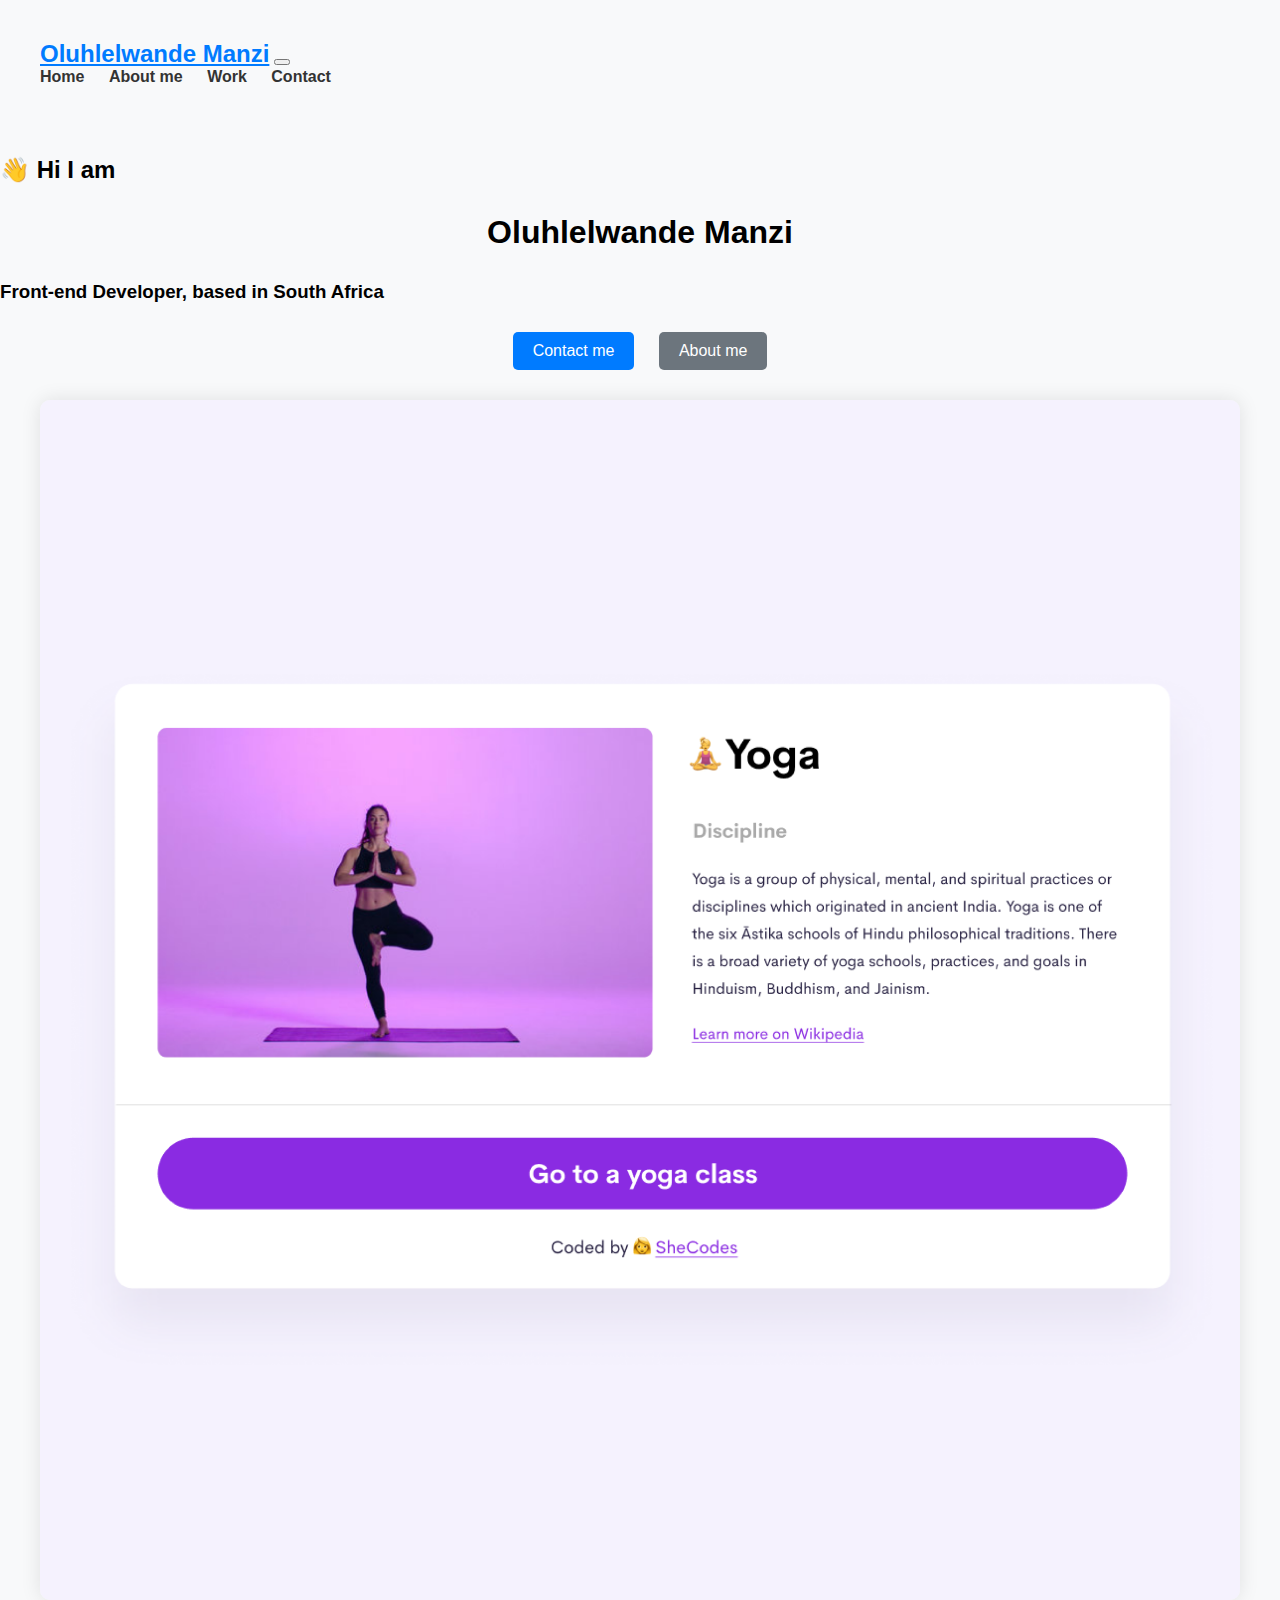
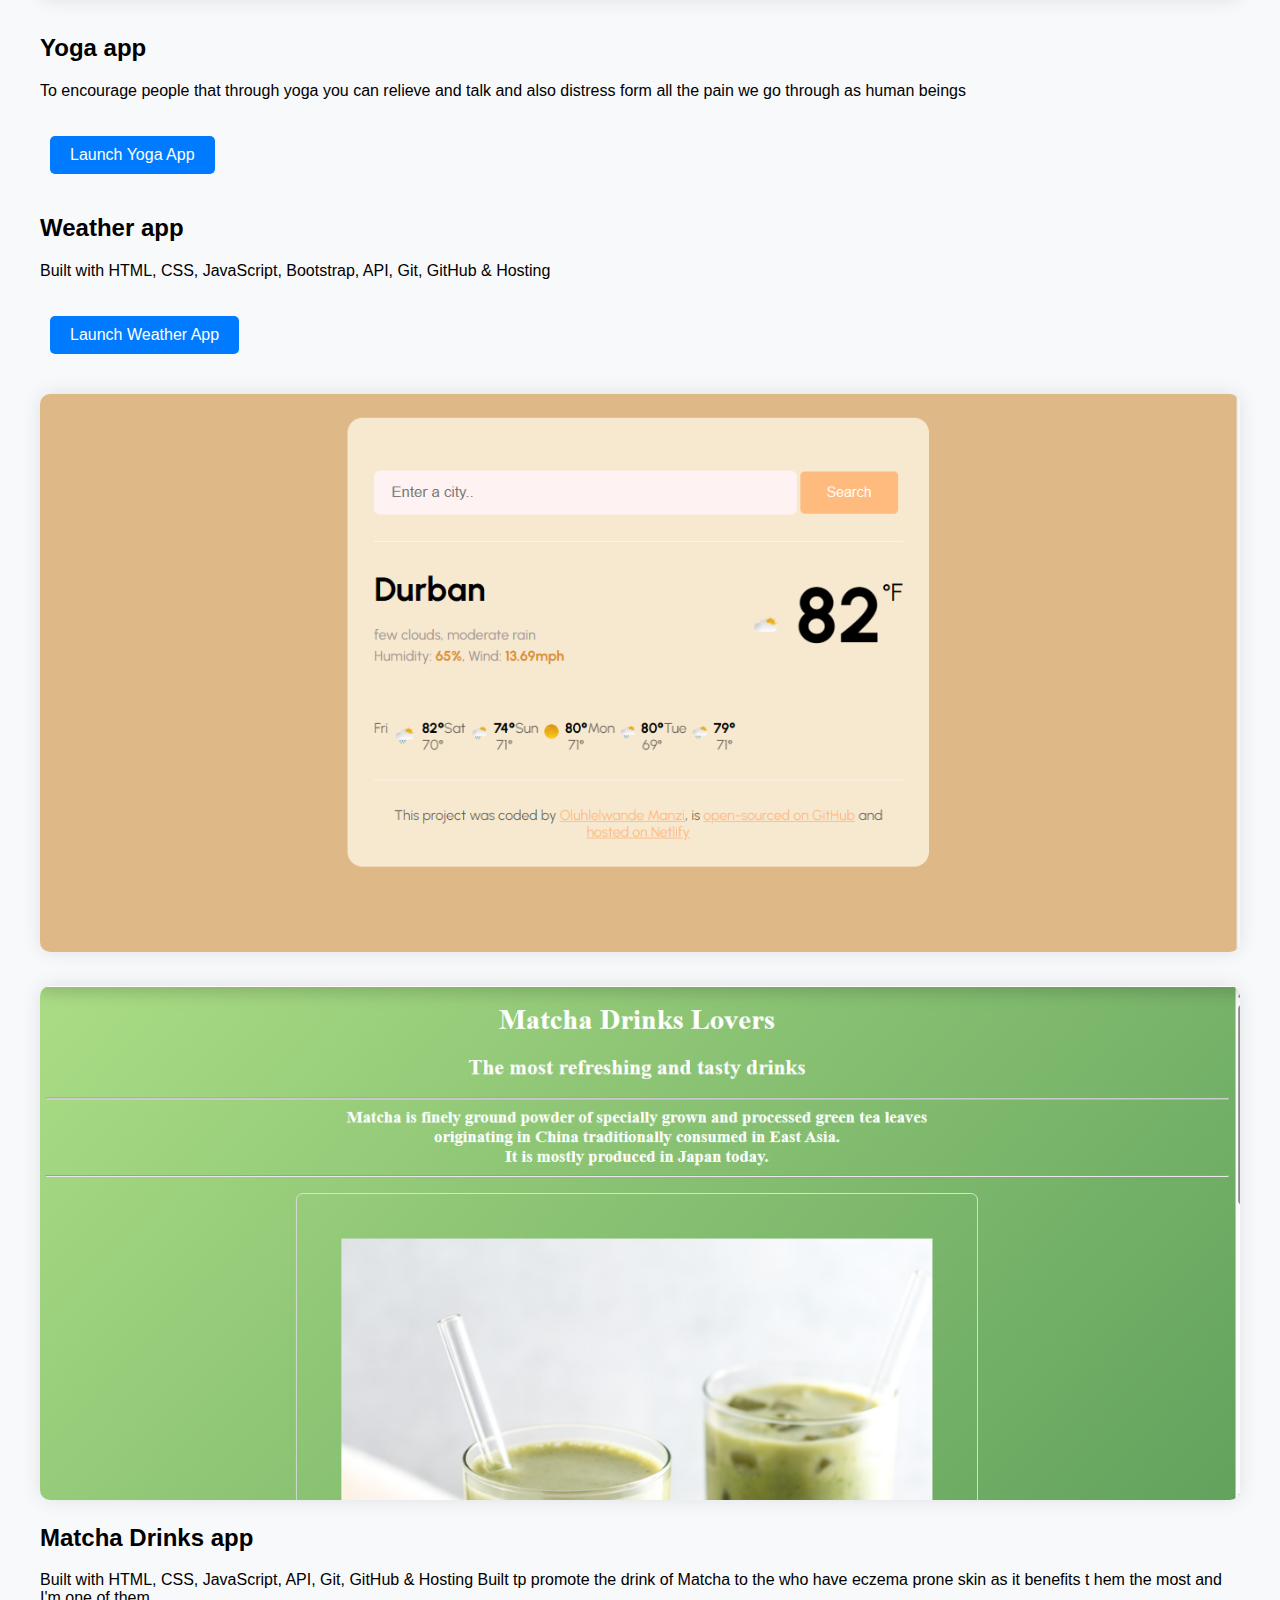
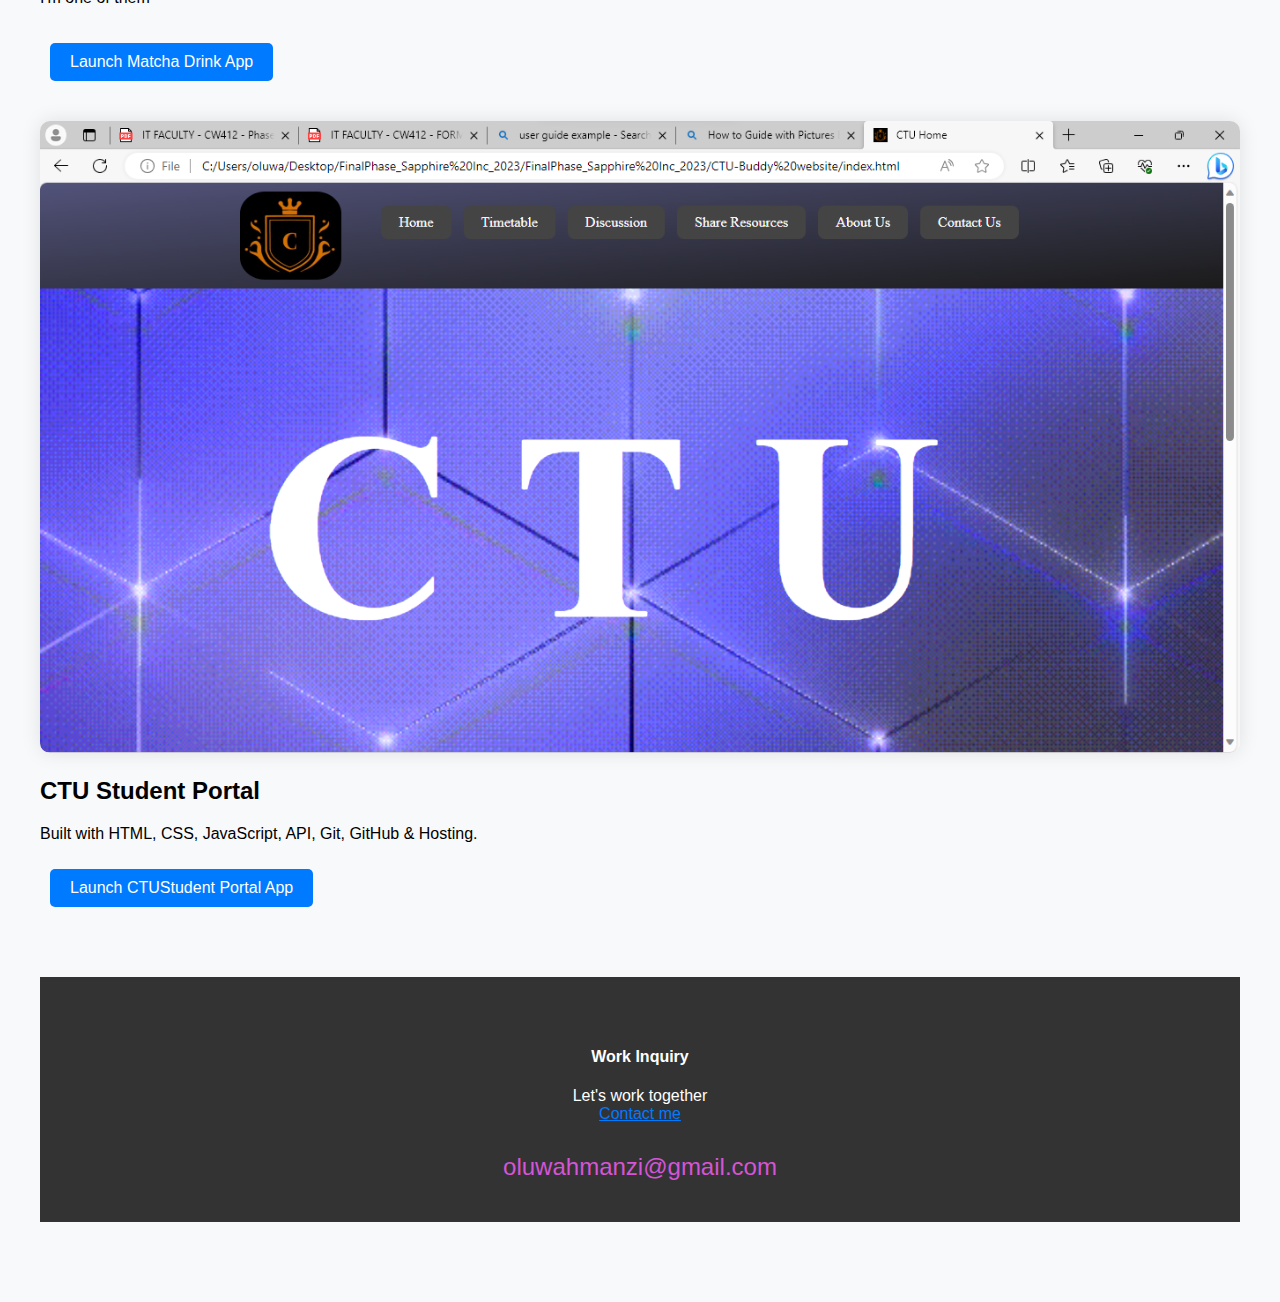
<file: index.html>
<!DOCTYPE html>
<html lang="en">
  <head>
    <meta charset="UTF-8" />
    <meta http-equiv="X-UA-Compatible" content="IE=edge" />
    <meta name="viewport" content="width=device-width, initial-scale=1.0" />
    <meta
      name="description"
      content="Oluhlelwande Manzi is a front-end developer based in South Africa, check out his projects and contact him for job inquiries"
    />
    <title>Front-end developer - Oluhlelwande Manzi</title>
    <link
      href="https://cdn.jsdelivr.net/npm/bootstrap@5.0.0-beta2/dist/css/bootstrap.min.css"
      rel="stylesheet"
      integrity="sha384-BmbxuPwQa2lc/FVzBcNJ7UAyJxM6wuqIj61tLrc4wSX0szH/Ev+nYRRuWlolflfl"
      crossorigin="anonymous"
    />
    <script
      src="https://cdn.jsdelivr.net/npm/bootstrap@5.0.0-beta2/dist/js/bootstrap.bundle.min.js"
      integrity="sha384-b5kHyXgcpbZJO/tY9Ul7kGkf1S0CWuKcCD38l8YkeH8z8QjE0GmW1gYU5S9FOnJ0"
      crossorigin="anonymous"
    ></script>
    <link rel="stylesheet" href="React.css" />
  </head>
  <body>
    <nav class="navbar navbar-expand-lg navbar-light bg-light fixed-top">
      <div class="container">
        <a class="navbar-brand" href="/" title="Homepage">Oluhlelwande Manzi</a>
        <button
          class="navbar-toggler"
          type="button"
          data-bs-toggle="collapse"
          data-bs-target="#navbarNav"
          aria-controls="navbarNav"
          aria-expanded="false"
          aria-label="Toggle navigation"
        >
          <span class="navbar-toggler-icon"></span>
        </button>
        <div class="collapse navbar-collapse" id="navbarNav">
          <ul class="navbar-nav">
            <li class="nav-item">
              <a
                class="nav-link active"
                aria-current="page"
                href="/"
                title="Homepage"
                >Home</a
              >
            </li>
            <li class="nav-item">
              <a class="nav-link" href="About me.html" title="About Oluhlelwande Manzi"
                >About me</a
              >
            <li class="nav-item">
              <a class="nav-link" href="work.html" title="Oluhlelwande's Work"
                >Work</a>
            </li>
            </li>
            <li class="nav-item">
              <a class="nav-link" href="Contact.html" title="Contact oluhlelwande Manzi"
                >Contact</a
              >
            </li>
            </li>
          </ul>
        </div>
      </div>
    </nav>
    <h2 class="text-center">👋 Hi I am</h2>
    <h1 class="text-center">Oluhlelwande Manzi</h1>
    <h3 class="text-center">Front-end Developer, based in South Africa</h3>
    <div class="navigation-links mb-5">
      <a
        href="Contact.html"
        class="primary-link"
        title="Contact oluhlelwande"
        >Contact me</a
      >
      <a href="About me.html" class="secondary-link" title="About Oluhlelwande Manzi"
        >About me</a
      >
    </div>
    <div class="container">
      <div class="row">
        <div class="col-sm-6">
          <img
            src="yoga.png"
            alt="Yoga project "
            class="img-fluid rounded d-none d-sm-block"
          />
        </div>
        <div class="col-sm-6">
          <h2 class="mb-3">Yoga app</h2>
          <p>
            To encourage people that through yoga you can relieve and talk and also distress form all the pain we go through as human beings
          </p>
          <div class="mt-5">
            <a href="#" class="primary-link project-link" title="Yoga project">Launch Yoga App</a>
          </div>
        </div>
      </div>
    
      <div class="row mt-5">
        <div class="col-sm-6">
          <h2 class="mb-3">Weather app</h2>
          <p>
            Built with HTML, CSS, JavaScript, Bootstrap, API, Git, GitHub & Hosting
          </p>
          <div class="mt-5">
            <a
              href="#"
              class="primary-link project-link"
              title="Weather project"
              >Launch Weather App</a
            >
          </div>
        </div>
        <div class="col-sm-6">
          <img
            src="Screenshot 2024-03-29 145223.png"
            class="img-fluid rounded d-none d-sm-block"
            alt="Weather project"
          />
        </div>

        
        <div class="col-6">
            <img src="Screenshot 2024-03-29 145307.png" class="img-fluid rounded" />
        </div>
        <div class="col-sm-6">
          <h2 class="mb-3">Matcha Drinks app</h2>
          <p>
            Built with HTML, CSS, JavaScript, API, Git, GitHub & Hosting
            Built tp promote the drink of Matcha to the who have eczema prone skin as it benefits t
            hem the most and I'm one of them
          </p>
          <div class="mt-5">
            <a
              href="#"
              class="primary-link project-link"
              title="Matcha drink App"
              >Launch Matcha Drink App</a>
          </div>
        </div>
        
        <div class="row mt-5">
            <div class="col-6">
                <img src="Screenshot 2023-10-04 194204.png" class="img-fluid rounded" />
            </div>
            <div class="col-6">
                <h2 class="mb-3">CTU Student Portal</h2>
                <p>
                    Built with HTML, CSS, JavaScript, API, Git, GitHub & Hosting.
                </p>
                <div class="mt-5">
                    <a href="#" class="primary-link">Launch CTUStudent Portal App</a>
                </div>
            </div>
      </div>
    </div>
    <footer>
      <div class="contact-box justify-content-between mb-5 d-none d-md-flex">
        <div>
          <h4>Work Inquiry</h4>
          <p class="text-muted">Let's work together</p>
        </div>
        <div>
          <a href="" class="btn btn-branding mt-3"> Contact me </a>
        </div>
      </div>
      <div class="d-flex justify-content-center mb-5">
        <a href="mailto:oluwahmanzi@gmail.com" class="email-link">
          oluwahmanzi@gmail.com
        </a>
      </div>
      <div class="social-links d-flex justify-content-center">
        <a href="https://github.com/Oluhle-Manzi" target="_blank">
          <i class="fab fa-github"></i>
        </a>
        <a href="https://www.instagram.com/_oluhle_manzi_/" target="_blank">
          <i class="fab fa-instagram"></i>
        </a>
      </div>
    </footer>
  </div>
  </body>
</html>
</file>
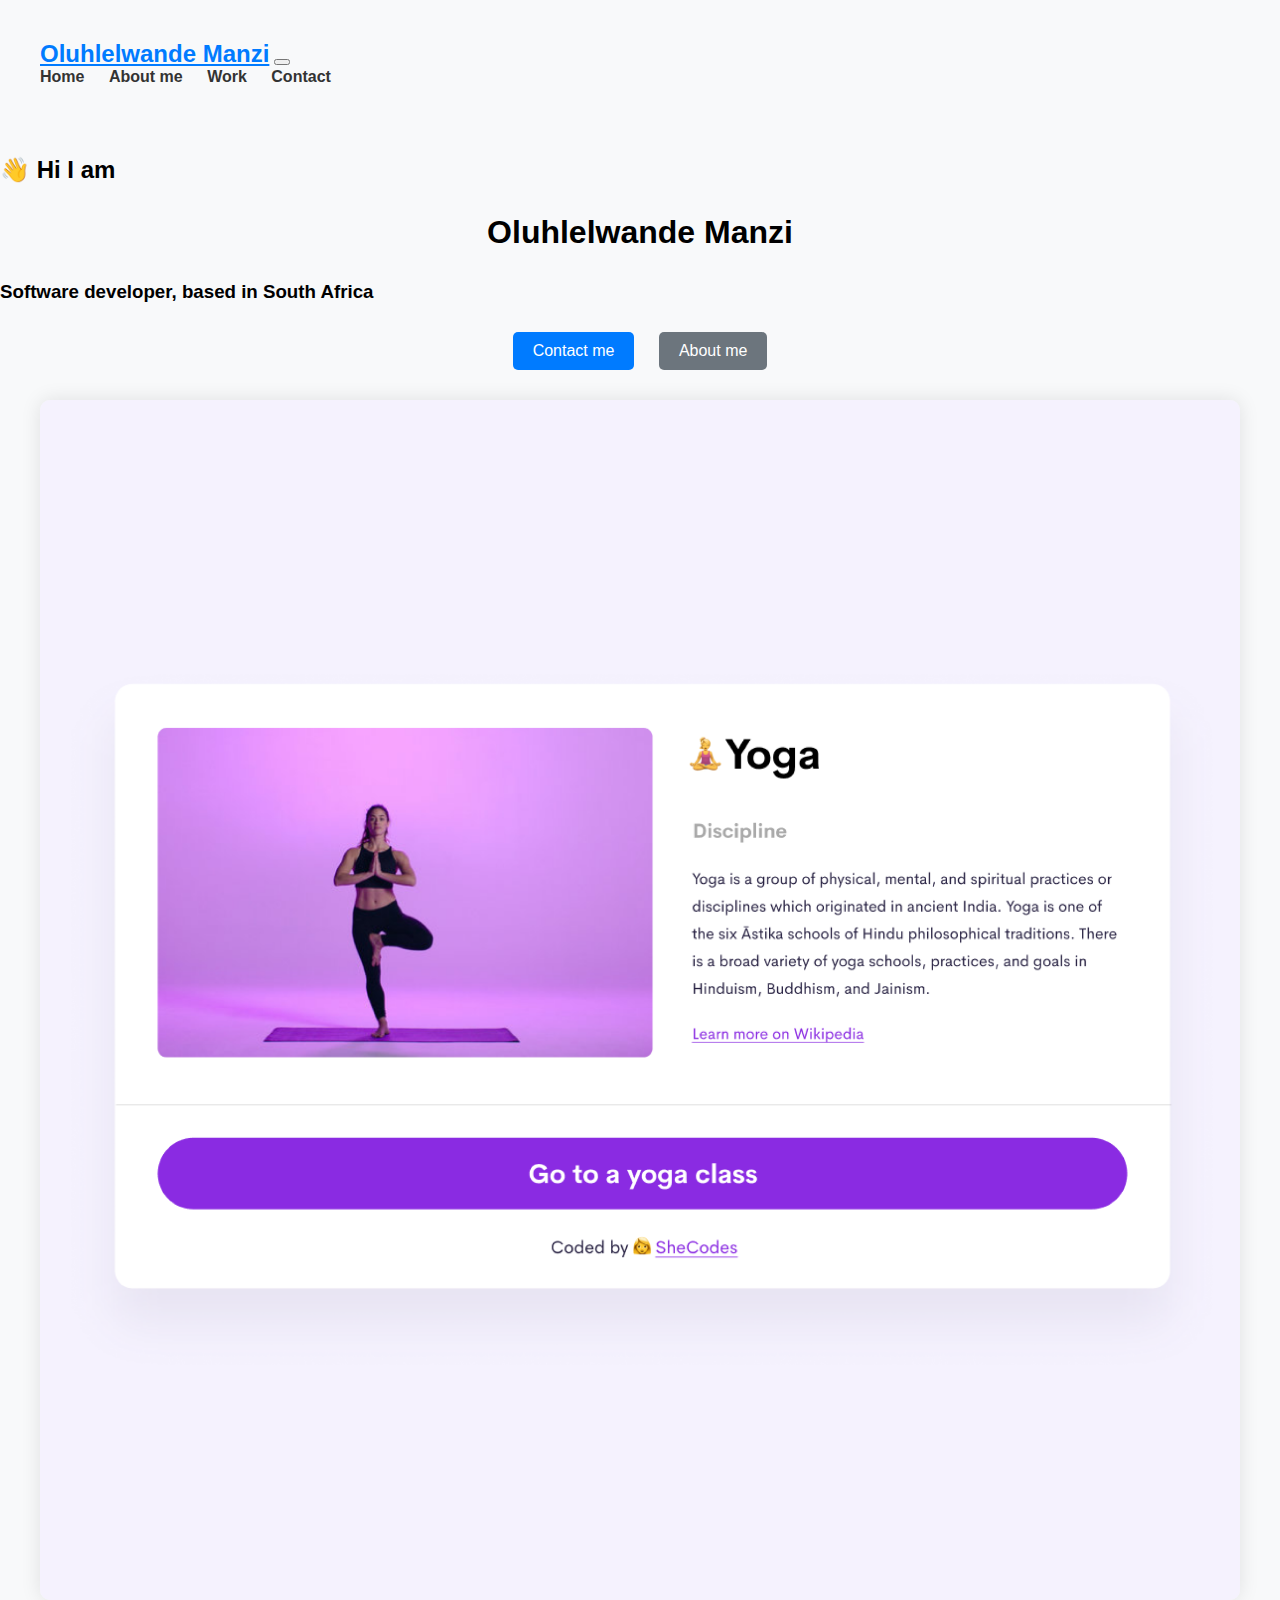
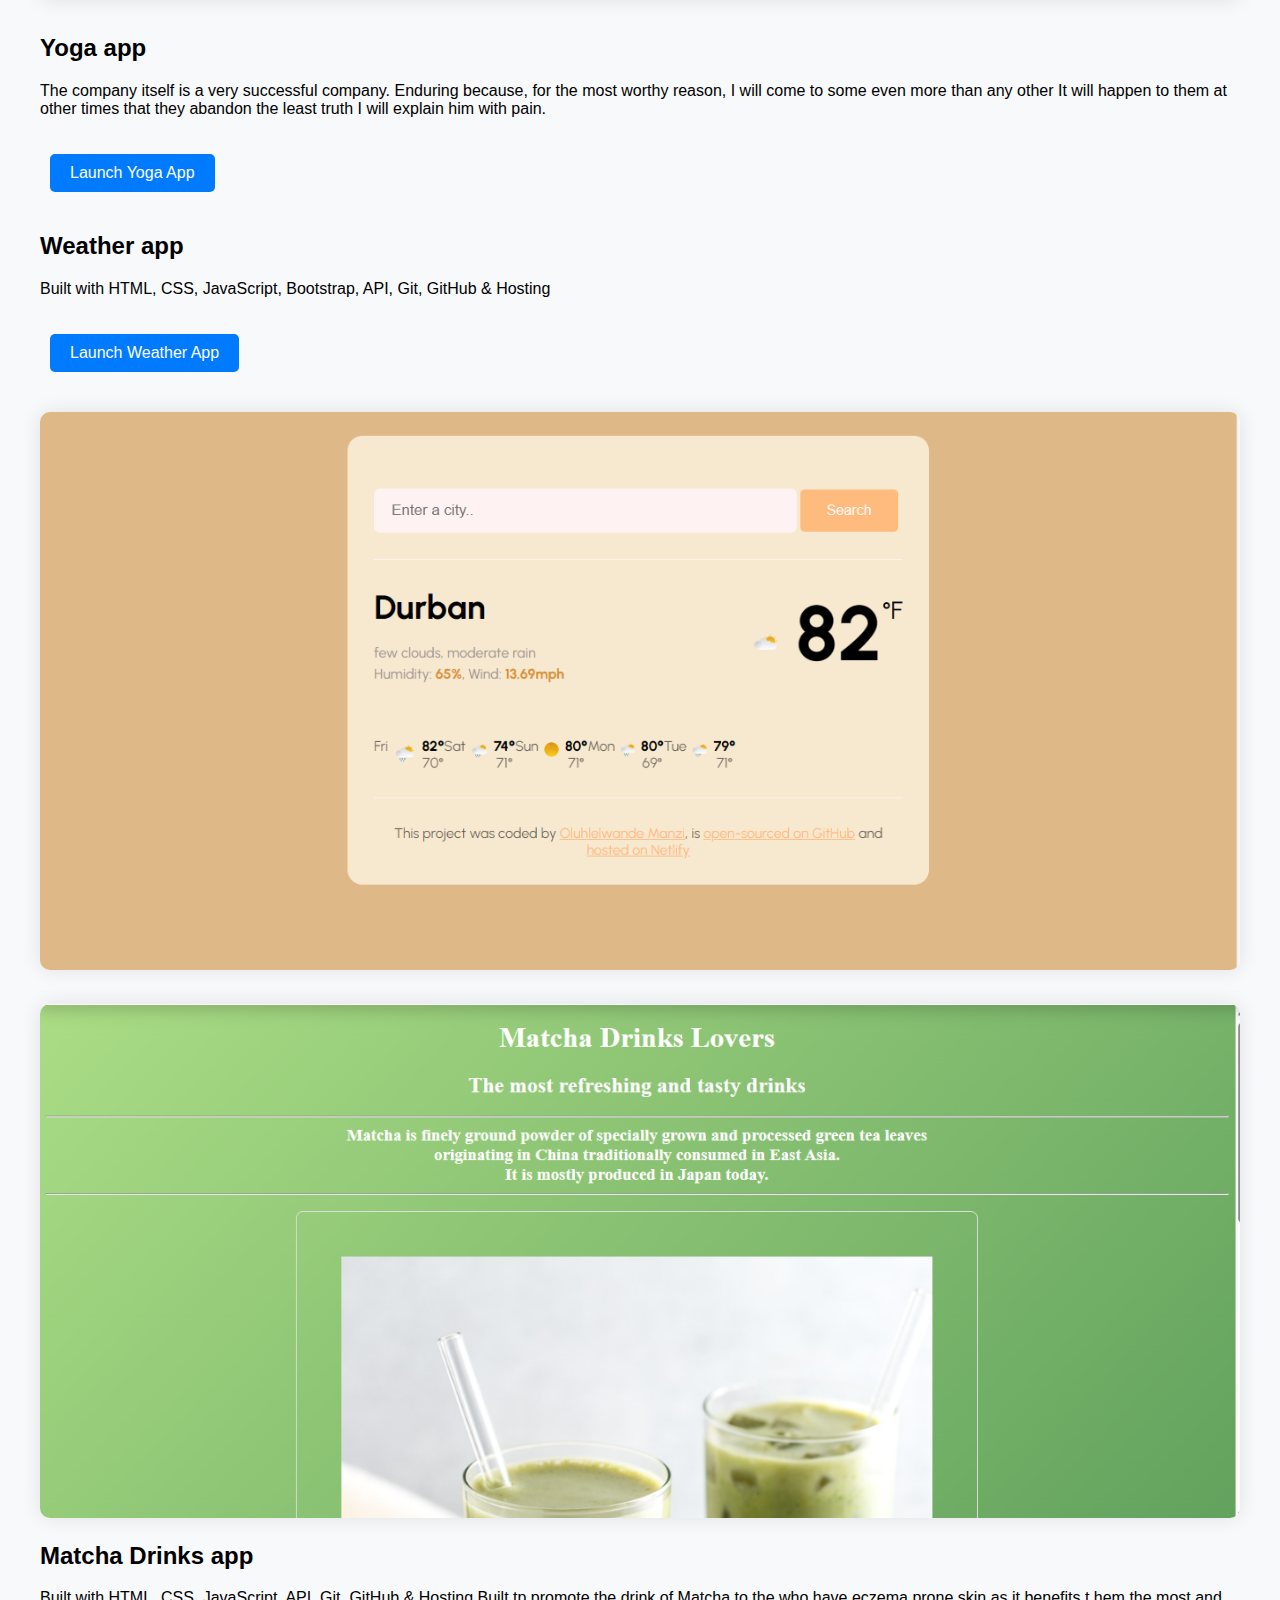
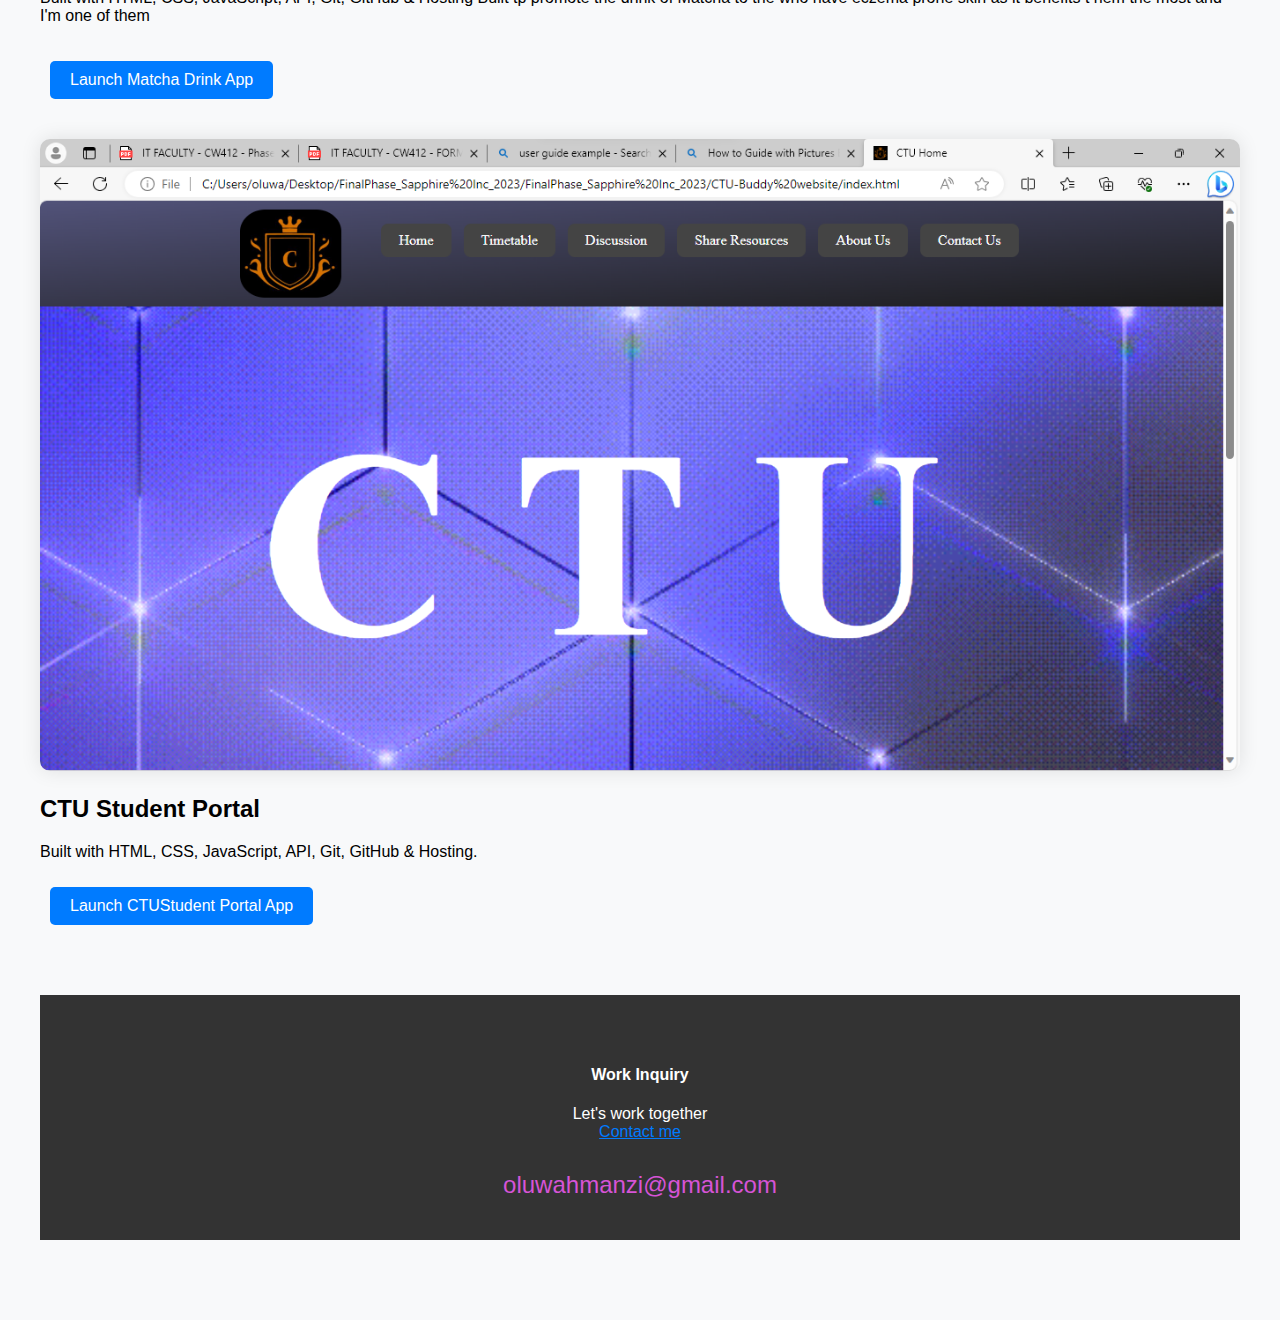
<file: react.html>
<!DOCTYPE html>
<html lang="en">
  <head>
    <meta charset="UTF-8" />
    <meta http-equiv="X-UA-Compatible" content="IE=edge" />
    <meta name="viewport" content="width=device-width, initial-scale=1.0" />
    <meta
      name="description"
      content="Oluhlelwande Manzi is a front-end developer based in South Africa, check out his projects and contact him for job inquiries"
    />
    <title>Front-end developer - Oluhlelwande Manzi</title>
    <link
      href="https://cdn.jsdelivr.net/npm/bootstrap@5.0.0-beta2/dist/css/bootstrap.min.css"
      rel="stylesheet"
      integrity="sha384-BmbxuPwQa2lc/FVzBcNJ7UAyJxM6wuqIj61tLrc4wSX0szH/Ev+nYRRuWlolflfl"
      crossorigin="anonymous"
    />
    <script
      src="https://cdn.jsdelivr.net/npm/bootstrap@5.0.0-beta2/dist/js/bootstrap.bundle.min.js"
      integrity="sha384-b5kHyXgcpbZJO/tY9Ul7kGkf1S0CWuKcCD38l8YkeH8z8QjE0GmW1gYU5S9FOnJ0"
      crossorigin="anonymous"
    ></script>
    <link rel="stylesheet" href="React.css" />
  </head>
  <body>
    <nav class="navbar navbar-expand-lg navbar-light bg-light fixed-top">
      <div class="container">
        <a class="navbar-brand" href="/" title="Homepage">Oluhlelwande Manzi</a>
        <button
          class="navbar-toggler"
          type="button"
          data-bs-toggle="collapse"
          data-bs-target="#navbarNav"
          aria-controls="navbarNav"
          aria-expanded="false"
          aria-label="Toggle navigation"
        >
          <span class="navbar-toggler-icon"></span>
        </button>
        <div class="collapse navbar-collapse" id="navbarNav">
          <ul class="navbar-nav">
            <li class="nav-item">
              <a
                class="nav-link active"
                aria-current="page"
                href="/"
                title="Homepage"
                >Home</a
              >
            </li>
            <li class="nav-item">
              <a class="nav-link" href="About me.html" title="About Oluhlelwande Manzi"
                >About me</a
              >
            <li class="nav-item">
              <a class="nav-link" href="work.html" title="Oluhlelwande's Work"
                >Work</a>
            </li>
            </li>
            <li class="nav-item">
              <a class="nav-link" href="Contact.html" title="Contact oluhlelwande Manzi"
                >Contact</a
              >
            </li>
            </li>
          </ul>
        </div>
      </div>
    </nav>
    <h2 class="text-center">👋 Hi I am</h2>
    <h1 class="text-center">Oluhlelwande Manzi</h1>
    <h3 class="text-center">Software developer, based in South Africa</h3>
    <div class="navigation-links mb-5">
      <a
        href="Contact.html"
        class="primary-link"
        title="Contact oluhlelwande"
        >Contact me</a
      >
      <a href="About me.html" class="secondary-link" title="About Oluhlelwande Manzi"
        >About me</a
      >
    </div>
    <div class="container">
      <div class="row">
        <div class="col-sm-6">
          <img
            src="yoga.png"
            alt="Yoga project "
            class="img-fluid rounded d-none d-sm-block"
          />
        </div>
        <div class="col-sm-6">
          <h2 class="mb-3">Yoga app</h2>
          <p>
            The company itself is a very successful company. Enduring
             because, for the most worthy reason, I will come to some even more than any other
             It will happen to them at other times that they abandon the least truth
             I will explain him with pain.
          </p>
          <div class="mt-5">
            <a href="#" class="primary-link project-link" title="Yoga project">Launch Yoga App</a>
          </div>
        </div>
      </div>
    
      <div class="row mt-5">
        <div class="col-sm-6">
          <h2 class="mb-3">Weather app</h2>
          <p>
            Built with HTML, CSS, JavaScript, Bootstrap, API, Git, GitHub & Hosting
          </p>
          <div class="mt-5">
            <a
              href="#"
              class="primary-link project-link"
              title="Weather project"
              >Launch Weather App</a
            >
          </div>
        </div>
        <div class="col-sm-6">
          <img
            src="Screenshot 2024-03-29 145223.png"
            class="img-fluid rounded d-none d-sm-block"
            alt="Weather project"
          />
        </div>

        
        <div class="col-6">
            <img src="Screenshot 2024-03-29 145307.png" class="img-fluid rounded" />
        </div>
        <div class="col-sm-6">
          <h2 class="mb-3">Matcha Drinks app</h2>
          <p>
            Built with HTML, CSS, JavaScript, API, Git, GitHub & Hosting
            Built tp promote the drink of Matcha to the who have eczema prone skin as it benefits t
            hem the most and I'm one of them
          </p>
          <div class="mt-5">
            <a
              href="#"
              class="primary-link project-link"
              title="Matcha drink App"
              >Launch Matcha Drink App</a>
          </div>
        </div>
        
        <div class="row mt-5">
            <div class="col-6">
                <img src="Screenshot 2023-10-04 194204.png" class="img-fluid rounded" />
            </div>
            <div class="col-6">
                <h2 class="mb-3">CTU Student Portal</h2>
                <p>
                    Built with HTML, CSS, JavaScript, API, Git, GitHub & Hosting.
                </p>
                <div class="mt-5">
                    <a href="#" class="primary-link">Launch CTUStudent Portal App</a>
                </div>
            </div>
      </div>
    </div>
    <footer>
      <div class="contact-box justify-content-between mb-5 d-none d-md-flex">
        <div>
          <h4>Work Inquiry</h4>
          <p class="text-muted">Let's work together</p>
        </div>
        <div>
          <a href="" class="btn btn-branding mt-3"> Contact me </a>
        </div>
      </div>
      <div class="d-flex justify-content-center mb-5">
        <a href="mailto:oluwahmanzi@gmail.com" class="email-link">
          oluwahmanzi@gmail.com
        </a>
      </div>
      <div class="social-links d-flex justify-content-center">
        <a href="https://github.com/Oluhle-Manzi" target="_blank">
          <i class="fab fa-github"></i>
        </a>
        <a href="https://www.instagram.com/_oluhle_manzi_/" target="_blank">
          <i class="fab fa-instagram"></i>
        </a>
      </div>
    </footer>
  </div>
  </body>
</html>
</file>
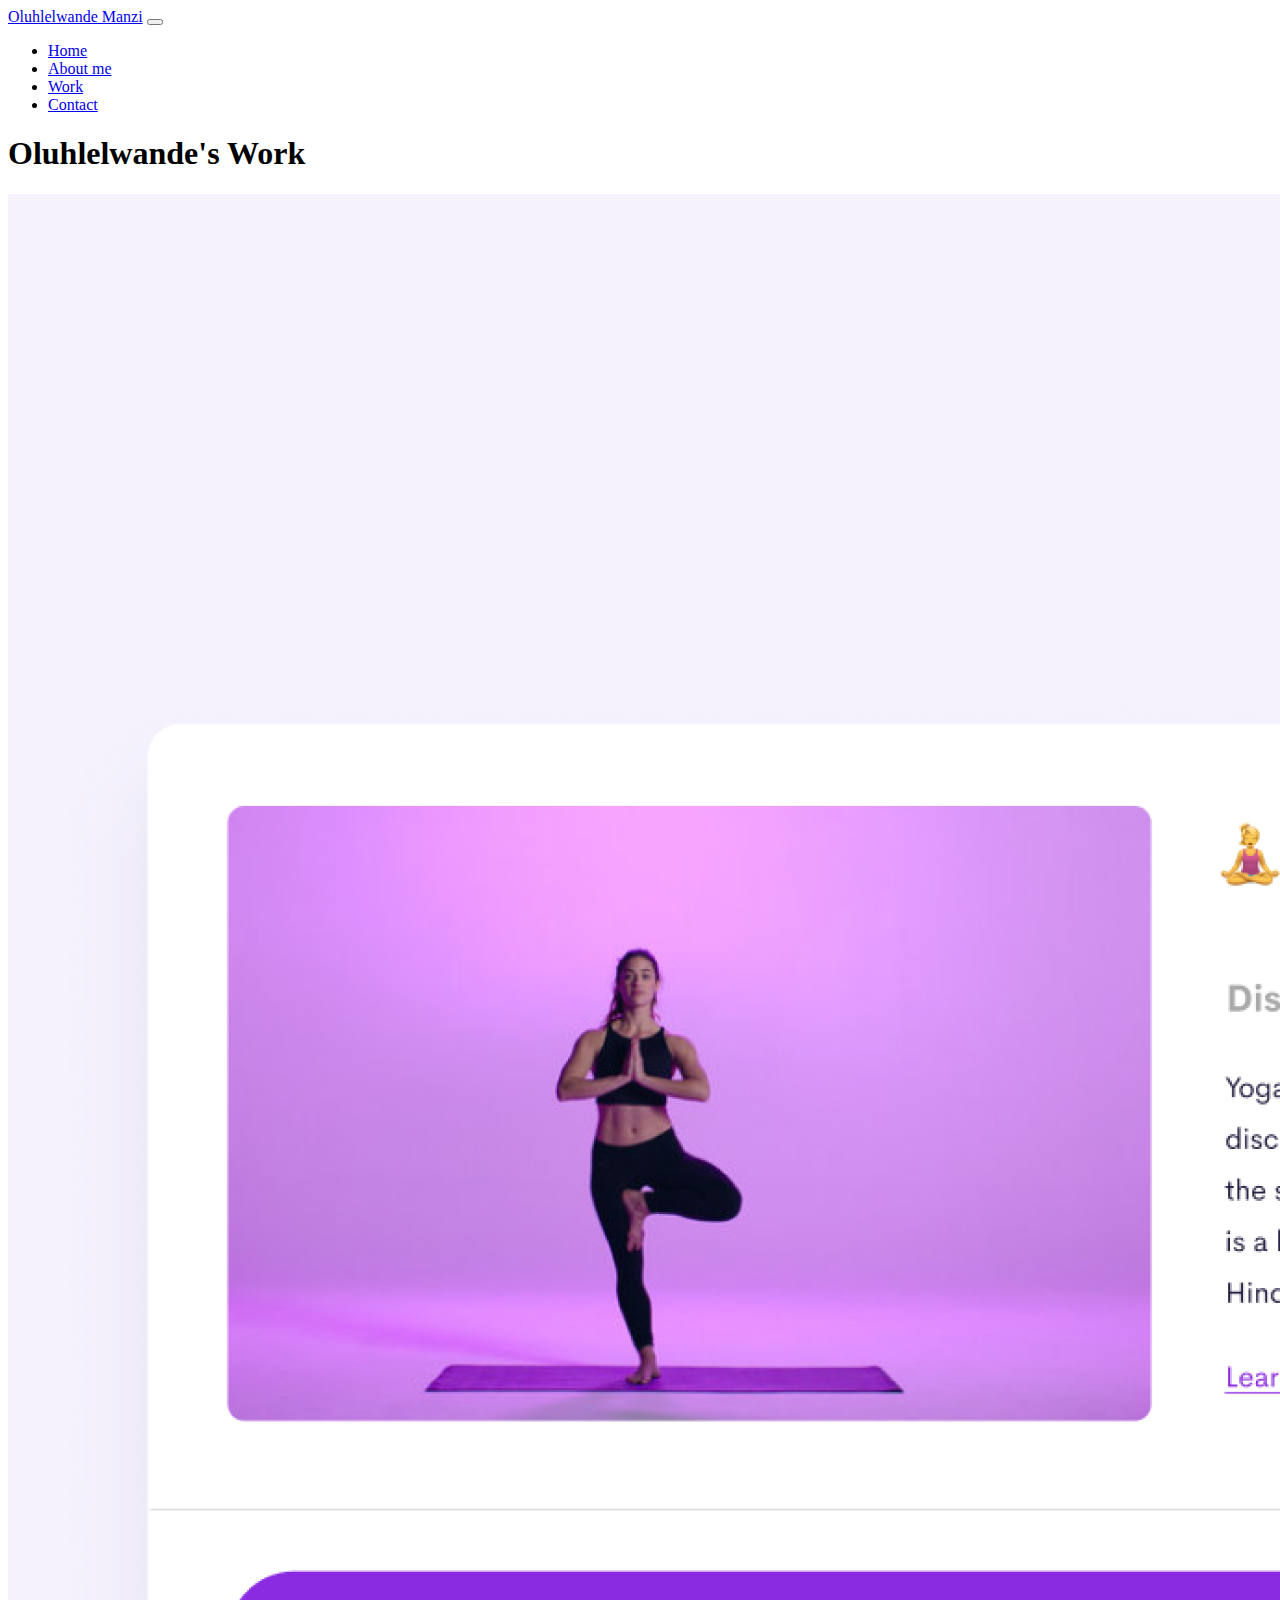
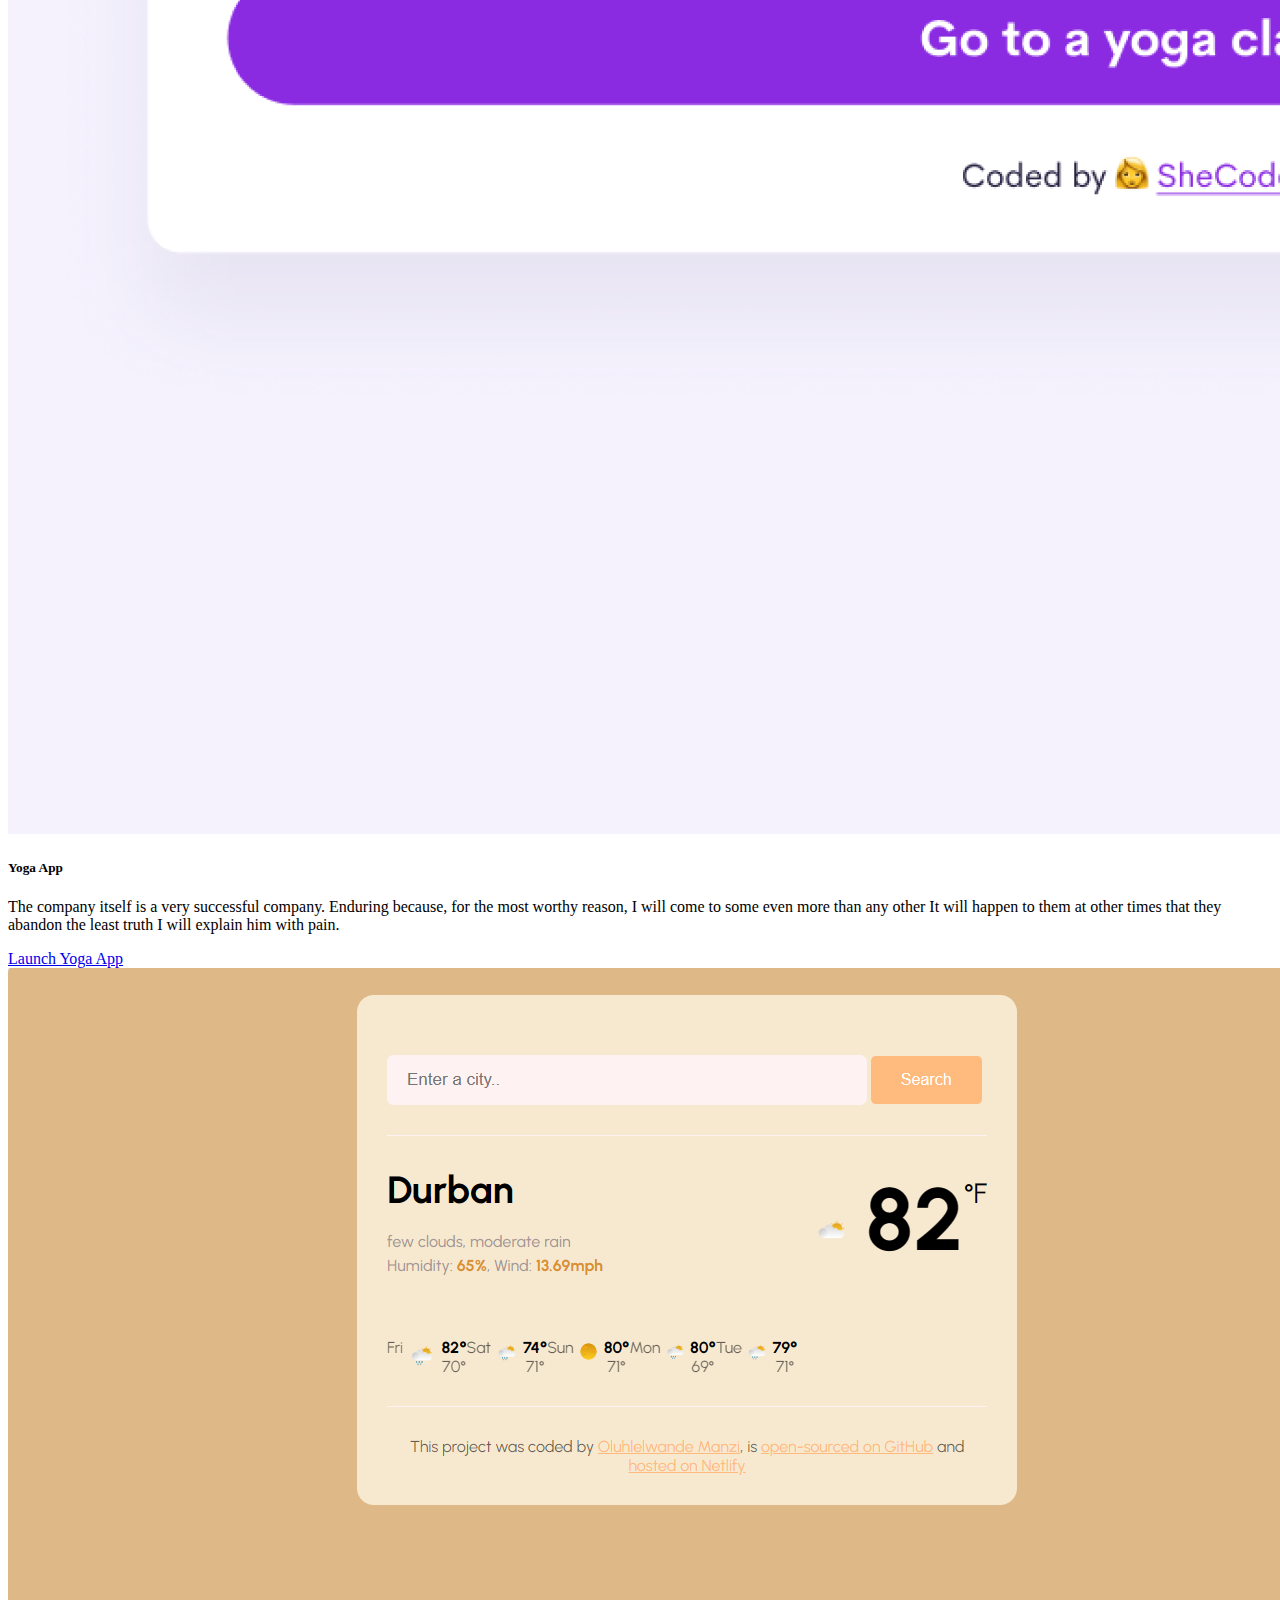
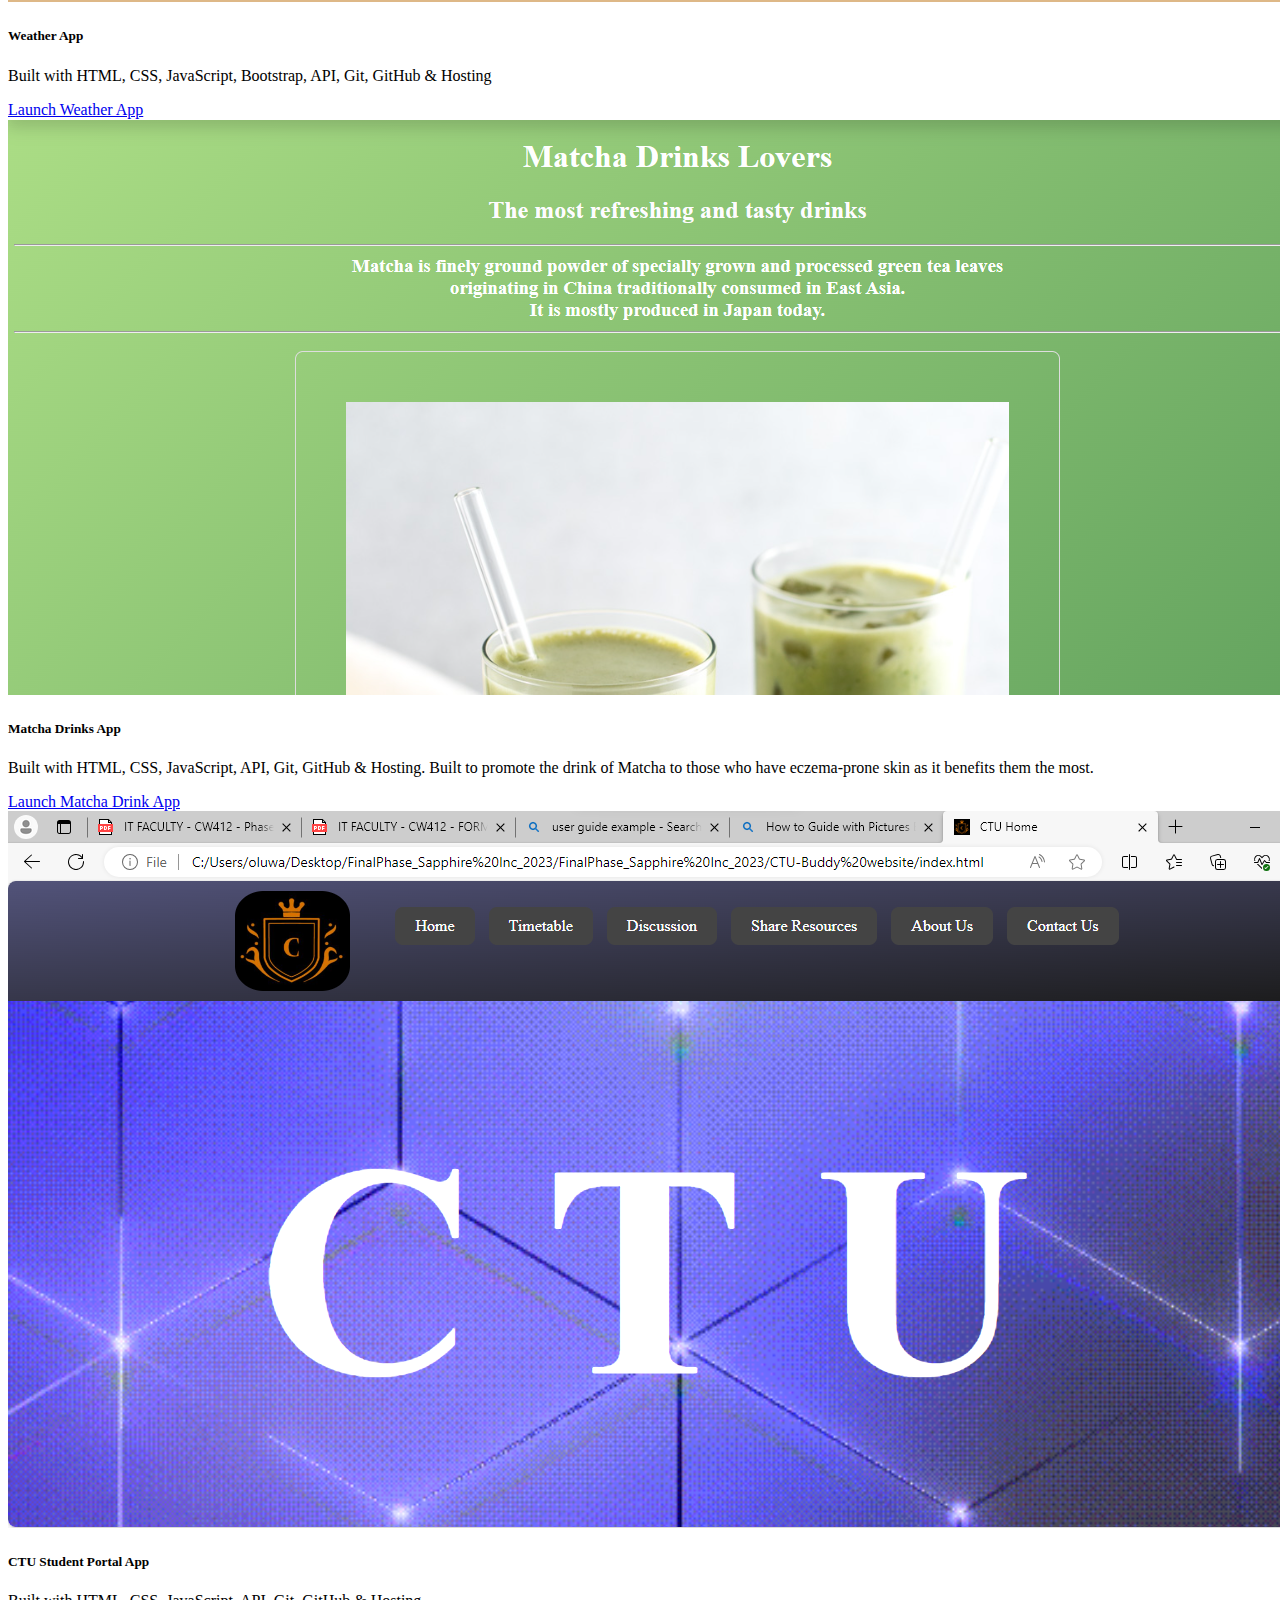
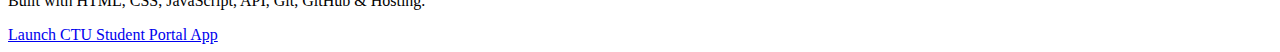
<file: work.html>
<!DOCTYPE html>
<html lang="en">
<head>
  <meta charset="UTF-8">
  <meta name="viewport" content="width=device-width, initial-scale=1.0">
  <title>Oluhlelwande's Work</title>
  <link rel="stylesheet" href="https://cdn.jsdelivr.net/npm/bootstrap@5.0.0-beta2/dist/css/bootstrap.min.css" integrity="sha384-BmbxuPwQa2lc/FVzBcNJ7UAyJxM6wuqIj61tLrc4wSX0szH/Ev+nYRRuWlolflfl" crossorigin="anonymous">
</head>
<body>
    <nav class="navbar navbar-expand-lg navbar-light bg-light fixed-top">
        <div class="container">
          <a class="navbar-brand" href="/" title="Homepage">Oluhlelwande Manzi</a>
          <button
            class="navbar-toggler"
            type="button"
            data-bs-toggle="collapse"
            data-bs-target="#navbarNav"
            aria-controls="navbarNav"
            aria-expanded="false"
            aria-label="Toggle navigation"
          >
            <span class="navbar-toggler-icon"></span>
          </button>
          <div class="collapse navbar-collapse" id="navbarNav">
            <ul class="navbar-nav">
              <li class="nav-item">
                <a
                  class="nav-link active"
                  aria-current="page"
                  href="/"
                  title="Homepage"
                >Home</a>
              </li>
              <li class="nav-item">
                <a class="nav-link" href="About me.html" title="About Oluhlelwande Manzi"
                  >About me</a>
              </li>
              <li class="nav-item">
                <a class="nav-link" href="work.html" title="Oluhlelwande's Work"
                  >Work</a>
              </li>
              <li class="nav-item">
                <a class="nav-link" href="Contact.html" title="Contact oluhlelwande Manzi"
                  >Contact</a>
              </li>
            </ul>
          </div>
        </div>
      </nav>
      
  <div class="container">
    <h1 class="text-center my-5">Oluhlelwande's Work</h1>
    
    <div class="row">
      <div class="col-md-6">
        <div class="card">
          <img src="yoga.png" class="card-img-top" alt="Yoga project">
          <div class="card-body">
            <h5 class="card-title">Yoga App</h5>
            <p class="card-text">The company itself is a very successful company. Enduring because, for the most worthy reason, I will come to some even more than any other It will happen to them at other times that they abandon the least truth I will explain him with pain.</p>
            <a href="#" class="btn btn-primary">Launch Yoga App</a>
          </div>
        </div>
      </div>
      
      <div class="col-md-6">
        <div class="card">
          <img src="Screenshot 2024-03-29 145223.png" class="card-img-top" alt="Weather project">
          <div class="card-body">
            <h5 class="card-title">Weather App</h5>
            <p class="card-text">Built with HTML, CSS, JavaScript, Bootstrap, API, Git, GitHub & Hosting</p>
            <a href="#" class="btn btn-primary">Launch Weather App</a>
          </div>
        </div>
      </div>
    </div>
    
    <div class="row mt-5">
      <div class="col-md-6">
        <div class="card">
          <img src="Screenshot 2024-03-29 145307.png" class="card-img-top" alt="Matcha drink App">
          <div class="card-body">
            <h5 class="card-title">Matcha Drinks App</h5>
            <p class="card-text">Built with HTML, CSS, JavaScript, API, Git, GitHub & Hosting. Built to promote the drink of Matcha to those who have eczema-prone skin as it benefits them the most.</p>
            <a href="#" class="btn btn-primary">Launch Matcha Drink App</a>
          </div>
        </div>
      </div>
      
      <div class="col-md-6">
        <div class="card">
          <img src="Screenshot 2023-10-04 194204.png" class="card-img-top" alt="CTU Student Portal App">
          <div class="card-body">
            <h5 class="card-title">CTU Student Portal App</h5>
            <p class="card-text">Built with HTML, CSS, JavaScript, API, Git, GitHub & Hosting.</p>
            <a href="#" class="btn btn-primary">Launch CTU Student Portal App</a>
          </div>
        </div>
      </div>
    </div>
  </div>
</body>
</html>
</file>
<file: React.css>
/* Global Styles */
body {
  font-family: Arial, sans-serif;
  margin: 0;
  padding: 0;
  background-color: #f8f9fa;
}

.container {
  margin-top: 100px; /* Adjust as needed */
}

.navbar-brand {
  font-size: 24px;
  font-weight: bold;
  color: #007bff;
}

.navbar-nav .nav-link {
  color: #333;
}

.text-center {
  margin-top: 30px;
}

.navigation-links {
  text-align: center;
}

.primary-link, .secondary-link {
  display: inline-block;
  padding: 10px 20px;
  margin: 10px;
  text-decoration: none;
  color: #fff;
  border-radius: 5px;
}

.primary-link {
  background-color: #007bff;
}

.secondary-link {
  background-color: #6c757d;
}

.project-link {
  margin-top: 20px;
}

/* Project Cards */
.col-sm-6 {
  margin-bottom: 30px;
}

.project-card {
  background-color: #fff;
  border-radius: 10px;
  padding: 20px;
  box-shadow: 0 0 20px rgba(0, 0, 0, 0.1);
}

.project-card h2 {
  color: #333;
}

.project-card p {
  color: #666;
}

.project-link {
  display: inline-block;
  padding: 10px 20px;
  margin-top: 20px;
  text-decoration: none;
  color: #fff;
  background-color: #007bff;
  border-radius: 5px;
}

.img-fluid {
  max-width: 100%;
  height: auto;
  border-radius: 10px;
  box-shadow: 0 0 20px rgba(0, 0, 0, 0.1);
}


  /* Global Styles */

.container {
  max-width: 1200px;
  margin: 0 auto;
}

/* Navigation Styles */
nav {
  background-color: #f8f9fa;
  padding: 20px 0;
}

nav ul {
  list-style-type: none;
  margin: 0;
  padding: 0;
}

nav ul li {
  display: inline;
  margin-right: 20px;
}

nav ul li a {
  text-decoration: none;
  color: #333;
  font-weight: 600;
}

nav ul li.active a {
  color: #007bff;
}

/* Content Styles */
.content-container {
  padding: 40px 0;
}

.content {
  background-color: #fff;
  border-radius: 10px;
  padding: 30px;
  box-shadow: 0 0 20px rgba(0, 0, 0, 0.1);
}

.content h1 {
  font-size: 36px;
  color: #333;
}

.content h3 {
  font-size: 24px;
  color: #333;
}

.content p {
  font-size: 18px;
  color: #666;
}

/* Footer Styles */
footer {
  background-color: #333;
  color: #fff;
  text-align: center;
  padding: 20px 0;
}

/* Link Styles */
a {
  color: #007bff;
}

a:hover {
  text-decoration: underline;
}


/* Apply styles to the container */
.container {
  padding: 20px;
}

/* Style for the title */
h1 {
  text-align: center;
  margin-bottom: 30px;
}

/* Style for the card */
.card {
  margin-bottom: 20px;
}

/* Style for the card title */
.card-title {
  font-size: 1.5rem;
}

/* Style for the card text */
.card-text {
  font-size: 1rem;
}

/* Style for the launch button */
.btn-primary {
  background-color: #007bff;
  border-color: #007bff;
}

/* Change button color on hover */
.btn-primary:hover {
  background-color: #0056b3;
  border-color: #0056b3;
}

/* Apply styles to the container */
.container {
  padding: 20px;
}

/* Style for the title */
h1 {
  text-align: center;
  margin-bottom: 30px;
}

/* Style for the card */
.card {
  margin-bottom: 20px;
}

/* Style for the card title */
.card-title {
  font-size: 1.5rem;
}

/* Style for the card text */
.card-text {
  font-size: 1rem;
}

/* Style for the launch button */
.btn-primary {
  background-color: #007bff;
  border-color: #007bff;
}

/* Change button color on hover */
.btn-primary:hover {
  background-color: #0056b3;
  border-color: #0056b3;
}

/* CSS for images within cards */
.card-img-top {
  width: 100%;
  height: auto;
}

/* Optional: Add margin or padding to space out the images */
.card-body {
  padding: 20px; /* Adjust as needed */
}

footer {
  margin: 60px 0;
}

footer .contact-box {
  background: light purple; 
  padding: 30px 120px;
  border-radius: 10px;
}

footer .contact-box p {
  margin: 0;
}

footer .email-link {
  text-decoration: none;
  color: rgb(214, 84, 214);
  font-size: 24px;
}

footer .email-link:hover {
  color: var(--branding-color);
}

footer .social-links a {
  margin: 0 20px;
  color: light purple;
  background: var(-secondary-color);
  padding: 10px 14px;
  border-radius: 50%;
  font-size: 18px;
  transition: all 100ms ease-in-out;
}

footer .social-links a:hover {
  color: white;
  background: var(--branding-color);
}

@media (max-width: 900px) {
  h1 {
    font-size: 44px;
    line-height: 1.5;
  }

  h2 {
    font-size: 44px;
  }

  h4 {
    font-size: 26px;
  }

  .hero {
    padding: 80px 20px;
  }

  .content {
    text-align: center;
    padding: 0;
  }

  .project-desciption {
    padding: 0;
    text-align: center;
  }
}
</file>
